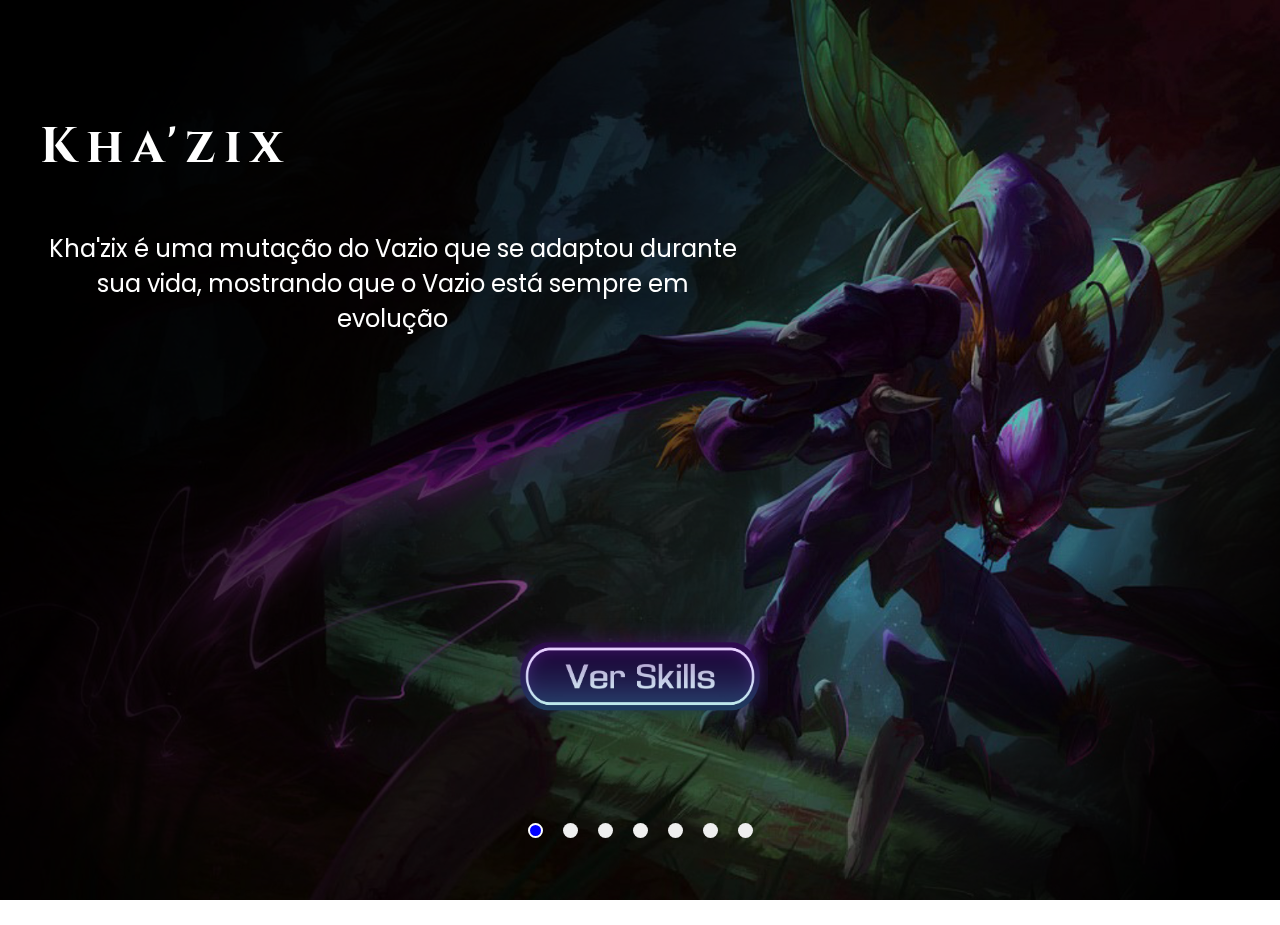
<file: index.html>
<!DOCTYPE html> target="_blank"
<html  target="_blank"lang="en">

<head>
    <meta charset="UTF-8">
    <meta name="viewport" content="width=device-width, initial-scale=1.0">
    <title>LoL Phys Assassins</title>
    <link rel="preconnect" href="https://fonts.googleapis.com">
    <link rel="preconnect" href="https://fonts.gstatic.com" crossorigin>
    <link
        href="https://fonts.googleapis.com/css2?family=Poppins:ital,wght@0,100;0,200;0,300;0,400;0,500;0,600;0,700;0,800;0,900;1,100;1,200;1,300;1,400;1,500;1,600;1,700;1,800;1,900&display=swap"
        rel="stylesheet">
    <link rel="preconnect" href="https://fonts.googleapis.com">
    <link rel="preconnect" href="https://fonts.gstatic.com" crossorigin>
    <link href="https://fonts.googleapis.com/css2?family=Cinzel:wght@400..900&display=swap" rel="stylesheet">
    <link rel="stylesheet" href="./src/css/reset.css">
    <link rel="stylesheet" href="./src/css/style.css">
    <link rel="stylesheet" href="./src/css/responsive.css">
    <link rel="icon" type="image/x-icon" href="./src/imgs/lolcustom.ico">
</head>

<body>
    <main>
        <div class="caroussel">
            <img class="image y" src="./src/imgs/khazix.jpg" alt="Kha'zix">
            <img class="image" src="./src/imgs/naafiri.jpg" alt="Naafiri">
            <img class="image" src="./src/imgs/qiyana.jpg" alt="Qiyana">
            <img class="image" src="./src/imgs/rengar.jpg" alt="Rengar">
            <img class="image" src="./src/imgs/shaco.jpg" alt="Shaco">
            <img class="image" src="./src/imgs/talon.jpg" alt="Talon">
            <img class="image" src="./src/imgs/zed.jpg" alt="Zed">
        </div>
        <div class="content">
            <div class="info a">
                <h1>Kha'zix</h1>
                <p class="desc">Kha'zix é uma mutação do Vazio que se adaptou durante sua vida, mostrando que o Vazio
                    está sempre em evolução</p>
            </div>
            <div class="info">
                <h1>Naafiri</h1>
                <p class="desc">naafiri desc</p>
            </div>
            <div class="info">
                <h1>Qiyana</h1>
                <p class="desc">qiyana desc</p>
            </div>
            <div class="info">
                <h1>Rengar</h1>
                <p class="desc">rengar desc</p>
            </div>
            <div class="info">
                <h1>Shaco</h1>
                <p class="desc">shaco desc</p>
            </div>
            <div class="info">
                <h1>Talon</h1>
                <p class="desc">talon desc</p>
            </div>
            <div class="info">
                <h1>Zed</h1>
                <p class="desc">zed desc</p>
            </div>
            <div class="skillbuttoncar">
                <a href="./skills.html" target="_blank"> <img class="imageshowskill z" src="./src/imgs/khazixskillbuttonshow.png" alt="Kha'zix Skills"> </a>
                <a href="./skills.html" target="_blank"> <img class="imageshowskill" src="./src/imgs/naafiriskillbuttonshow.png" alt="Naafiri Skills"> </a>
                <a href="./skills.html" target="_blank"> <img class="imageshowskill" src="./src/imgs/qiyanaskillbuttonshow.png" alt="Qiyana Skills"> </a>
                <a href="./skills.html" target="_blank"> <img class="imageshowskill" src="./src/imgs/rengarskillbuttonshow.png" alt="Rengar Skills"> </a>
                <a href="./skills.html" target="_blank"> <img class="imageshowskill" src="./src/imgs/shacoskillbuttonshow.png" alt="Shaco Skills"> </a>
                <a href="./skills.html" target="_blank"> <img class="imageshowskill" src="./src/imgs/talonskillbuttonshow.png" alt="Talon Skills"> </a>
                <a href="./skills.html" target="_blank"> <img class="imageshowskill" src="./src/imgs/zedskillbuttonshow.png" alt="Zed Skills"> </a>
            </div>
            <div class="caroussel-buttons">
                <button class="selected button"></button>
                <button class="button"></button>
                <button class="button"></button>
                <button class="button"></button>
                <button class="button"></button>
                <button class="button"></button>
                <button class="button"></button>
            </div>
        </div>
    </main>

    <script src="./src/js/index.js"></script>
</body>

</html target="_blank">
</file>
<file: src/css/style.css>
body {
    font-family: 'Poppins';
    max-width: 1280px;
    margin: 0 auto;
}

.caroussel {
    position: fixed;
    top: 0;
    left: 0;
    width: 100;
    z-index: -1;
}

.info {
    display: none;
}

.info.a {
    display: block;
}

.content {
    display: flex;
    flex-direction: column;
    justify-content: space-evenly;
    min-height: 100vh;
}

.info h1 {
    font-size: 50px;
    color: #ffffff;
    margin-bottom: 50px;
    font-family: "Cinzel";
    letter-spacing: 8px;
}

.info .desc {
    font-size: 24px;
    width: 49%;
    color: #ffffff;
    height: 300px;
    overflow: auto;
    padding-right: 15px;
}

.caroussel-buttons {
    display: flex;
    justify-content: center;
    gap: 20px;
}

.caroussel-buttons .button {
    width: 15px;
    height: 15px;
    margin: 0px;
    border-radius: 50%;
    border: 2px solid transparent;
    cursor: pointer;
}

.caroussel-buttons .selected.button {
    background-color: blue;
    border-color: #ffffff;
}

.image {
    width: 100vw;
    height: 100vh;
    object-fit: cover;
    display: none;
}

.image.y {
    display: block;
    animation: changeImg 1s;
}

@keyframes changeImg {
    from {
        opacity: 0.75;
    }

    to {
        opacity: 1;
    }
}

main:after {
    content: "";
    min-height: 100vh;
    width: 100vw;
    background-color: blue;
    position: fixed;
    top: 0;
    background: linear-gradient(120deg, rgba(0, 0, 0, 1) 10%, rgba(0, 0, 0, 0.18926120448179273) 70%, rgba(0, 0, 0, 1)95%);
    left: 0;
    z-index: -1;
}

.skillbuttoncar{
    margin-left: auto;
    margin-right: auto;
    display: block;
}

.skillbuttoncar .imageshowskill{
    width: 20vw;
    height: 13vh;
}

.imageshowskill{
    display: none;
}

.imageshowskill.z{
    object-fit: cover;
    display: block;
}
</file>
<file: src/css/responsive.css>
@media (max-width: 1280px) {
    body {
        padding: 0 40px;
    }
}

@media (max-width: 768px) {
    .info.a {
        display: flex;
        flex-direction: column;
        align-items: center;
    }

    .imageshowskill.z {
        display: flex;
        flex-direction: column;
        align-items: center;
    }
}

.info .desc {
    width: 60%;
    text-align: center;
}

@media (max-width: 425px) {
    body {
        padding: 40px;
    }

    .info .desc {
        width: 100%;
    }

    .content {
        min-height: 70vh;
        gap: 50px;
    }
}
</file>
